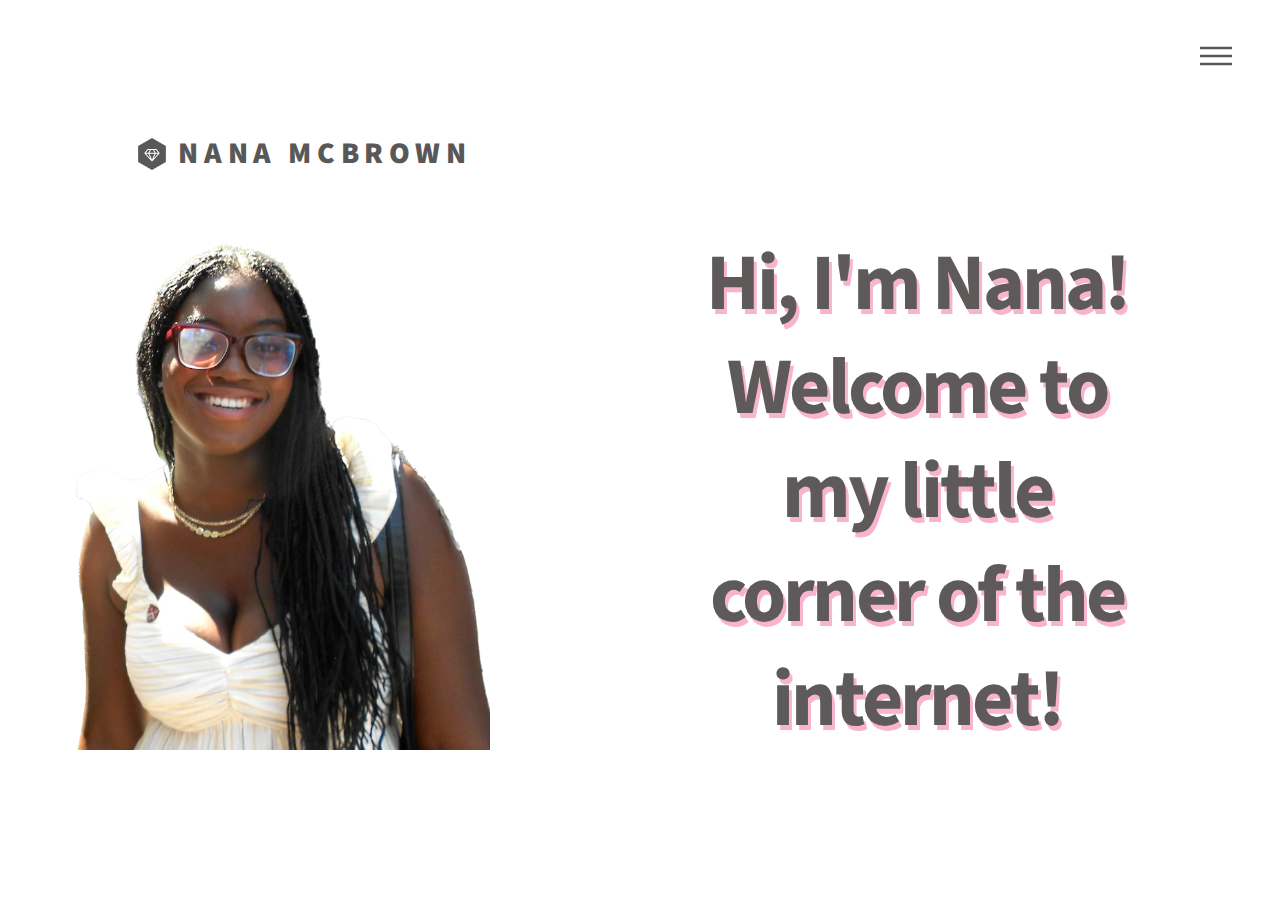
<file: index.html>
<!DOCTYPE HTML>
<!--
	Phantom by HTML5 UP
	html5up.net | @ajlkn
	Free for personal and commercial use under the CCA 3.0 license (html5up.net/license)
-->
<html>
	<head>
		<title>Nana McBrown</title>
		<meta charset="utf-8" />
		<meta name="viewport" content="width=device-width, initial-scale=1, user-scalable=no" />
		<link rel="stylesheet" href="assets/css/main.css" />
		<link rel="stylesheet" href="create/style.css" />
		<noscript><link rel="stylesheet" href="assets/css/noscript.css" /></noscript>
	</head>
	<body class="is-preload">
		<!-- Wrapper -->
			<div id="wrapper">

				<!-- Header -->
					<header id="header">
						<div class="inner">

							<!-- Logo -->
							<div class = "nav-container">
								<a href="index.html" class="logo">
									<span class="symbol"><img src="images/logo.svg" alt="" /></span><span class="title1">Nana McBrown</span>
								</a>
							</div> 

							<!-- Nav -->
								<nav>
									<ul>
										<li><a href="#menu">Menu</a></li>
									</ul>
								</nav>

						</div>
					</header>

				<!-- Menu -->
					<nav id="menu">
						<h2>Menu</h2>
						<ul>
							<li><a href="index.html">Home</a></li>
							<li><a href="resume.html">In-Depth Resume</a></li>
							<li><a href="projects.html">Projects</a></li>
							<li><a href="aboutme2.html">About Me</a></li>
						</ul>
					</nav>

				<!-- Main -->
					<div id="main">
						<div class="inner">
							<header class = "header">
								<h1>Hi, I'm Nana! Welcome to my little corner of the internet!</h1>
							</header>
						</div>
						<div></div>
							<img src = "images//mepic.png"  class = "maincont">
						</div>
					</div>

				

			</div>

		<!-- Scripts -->
			<script src="assets/js/jquery.min.js"></script>
			<script src="assets/js/browser.min.js"></script>
			<script src="assets/js/breakpoints.min.js"></script>
			<script src="assets/js/util.js"></script>
			<script src="assets/js/main.js"></script>

	</body>
</html>
</file>
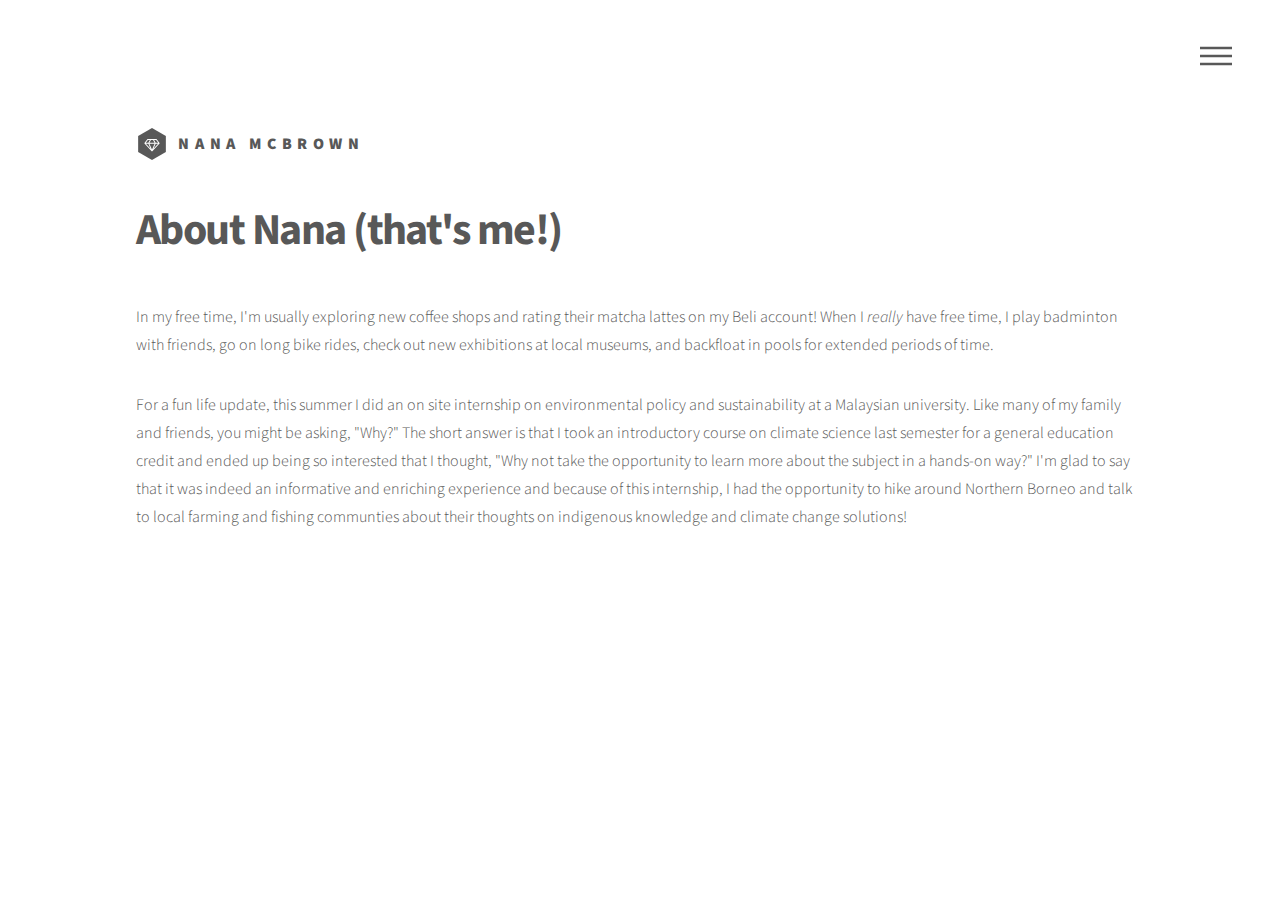
<file: aboutme2.html>
<!DOCTYPE HTML>
<!--
	Phantom by HTML5 UP
	html5up.net | @ajlkn
	Free for personal and commercial use under the CCA 3.0 license (html5up.net/license)
-->
<html>
	<head>
		<title>Nana McBrown</title>
		<meta charset="utf-8" />
		<meta name="viewport" content="width=device-width, initial-scale=1, user-scalable=no" />
		<link rel="stylesheet" href="assets/css/main.css" />
		<noscript><link rel="stylesheet" href="assets/css/noscript.css" /></noscript>
	</head>
	<body class="is-preload">
		<!-- Wrapper -->
			<div id="wrapper">

				<!-- Header -->
                <header id="header">
                    <div class="inner">

                        <!-- Logo -->
                        <div class = "nav-container">
                            <a href="index.html" class="logo">
                                <span class="symbol"><img src="images/logo.svg" alt="" /></span><span class="title1">Nana McBrown</span>
                            </a>
                        </div> 

                        <!-- Nav -->
                            <nav>
                                <ul>
                                    <li><a href="#menu">Menu</a></li>
                                </ul>
                            </nav>

                    </div>
                </header>

				<!-- Menu -->
					<nav id="menu">
						<h2>Menu</h2>
						<ul>
							<li><a href="index.html">Home</a></li>
							<li><a href="resume.html">In-Depth Resume</a></li>
							<li><a href="projects.html">Projects</a></li>
							<li><a href="aboutme2.html">About Me</a></li>
							
						</ul>
					</nav>

				<!-- Main -->
					<div id="main">
						<div class="inner">
							<h1>About Nana (that's me!)</h1>
							<p>In my free time, I'm usually exploring new coffee shops and rating their matcha lattes on my Beli account! When I <em>really</em> have free time, I play badminton with friends, go on long bike rides, check out new exhibitions at local museums, and backfloat in pools for extended periods of time.
							</p>

							<p>For a fun life update, this summer I did an on site internship on environmental policy and sustainability at a Malaysian university. Like many of my family and friends, you might be asking, "Why?" The short answer is that I took an introductory course on climate science last semester for a general education credit and ended up being so interested that I thought, "Why not take the opportunity to learn more about the subject in a hands-on way?" I'm glad to say that it was indeed an informative and enriching experience and because of this internship, I had the opportunity to hike around Northern Borneo and talk to local farming and fishing communties about their thoughts on indigenous knowledge and climate change solutions! </p>
							
							<!-- <div class="container"> -->
								<!-- <div class="big">
									<img src="images/monk.JPG" alt="">
								</div> -->
								<!-- <div class="vertical">
									<img src="images/hike.jpg" alt="">
								</div> -->
								<!-- <div>
									<img src="images/mus1.jpg" alt="">
								</div> -->
								<!-- <div class="horizontal">
									<img src="images/mus2.jpg" alt=""> -->
								<!-- </div>
								<div class="vertical">
									<img src="images/bike.jpg" alt="">
								</div>
								
								<div class="big">
									<img src="images/matcha.JPG" alt="">
								</div>
								<div>
									<img src="images/monk.jpg" alt="">
								</div>
								<div class="vertical">
									<img src="images/mus1.JPG" alt="">
								</div>
								<div>
									<img src="images/mus2.jpg" alt="">
								</div>
								<div>
									<img src="https://images.unsplash.com/photo-1545844895-1bf88a0213a8?ixlib=rb-1.2.1&ixid=eyJhcHBfaWQiOjEyMDd9&auto=format&fit=crop&w=800&q=60" alt="">
								</div> -->
								
							<!-- </div>
						</div>
					</div> -->

					

				

			</div>

		<!-- Scripts -->
			<script src="assets/js/jquery.min.js"></script>
			<script src="assets/js/browser.min.js"></script>
			<script src="assets/js/breakpoints.min.js"></script>
			<script src="assets/js/util.js"></script>
			<script src="assets/js/main.js"></script>

	</body>
</html>
</file>
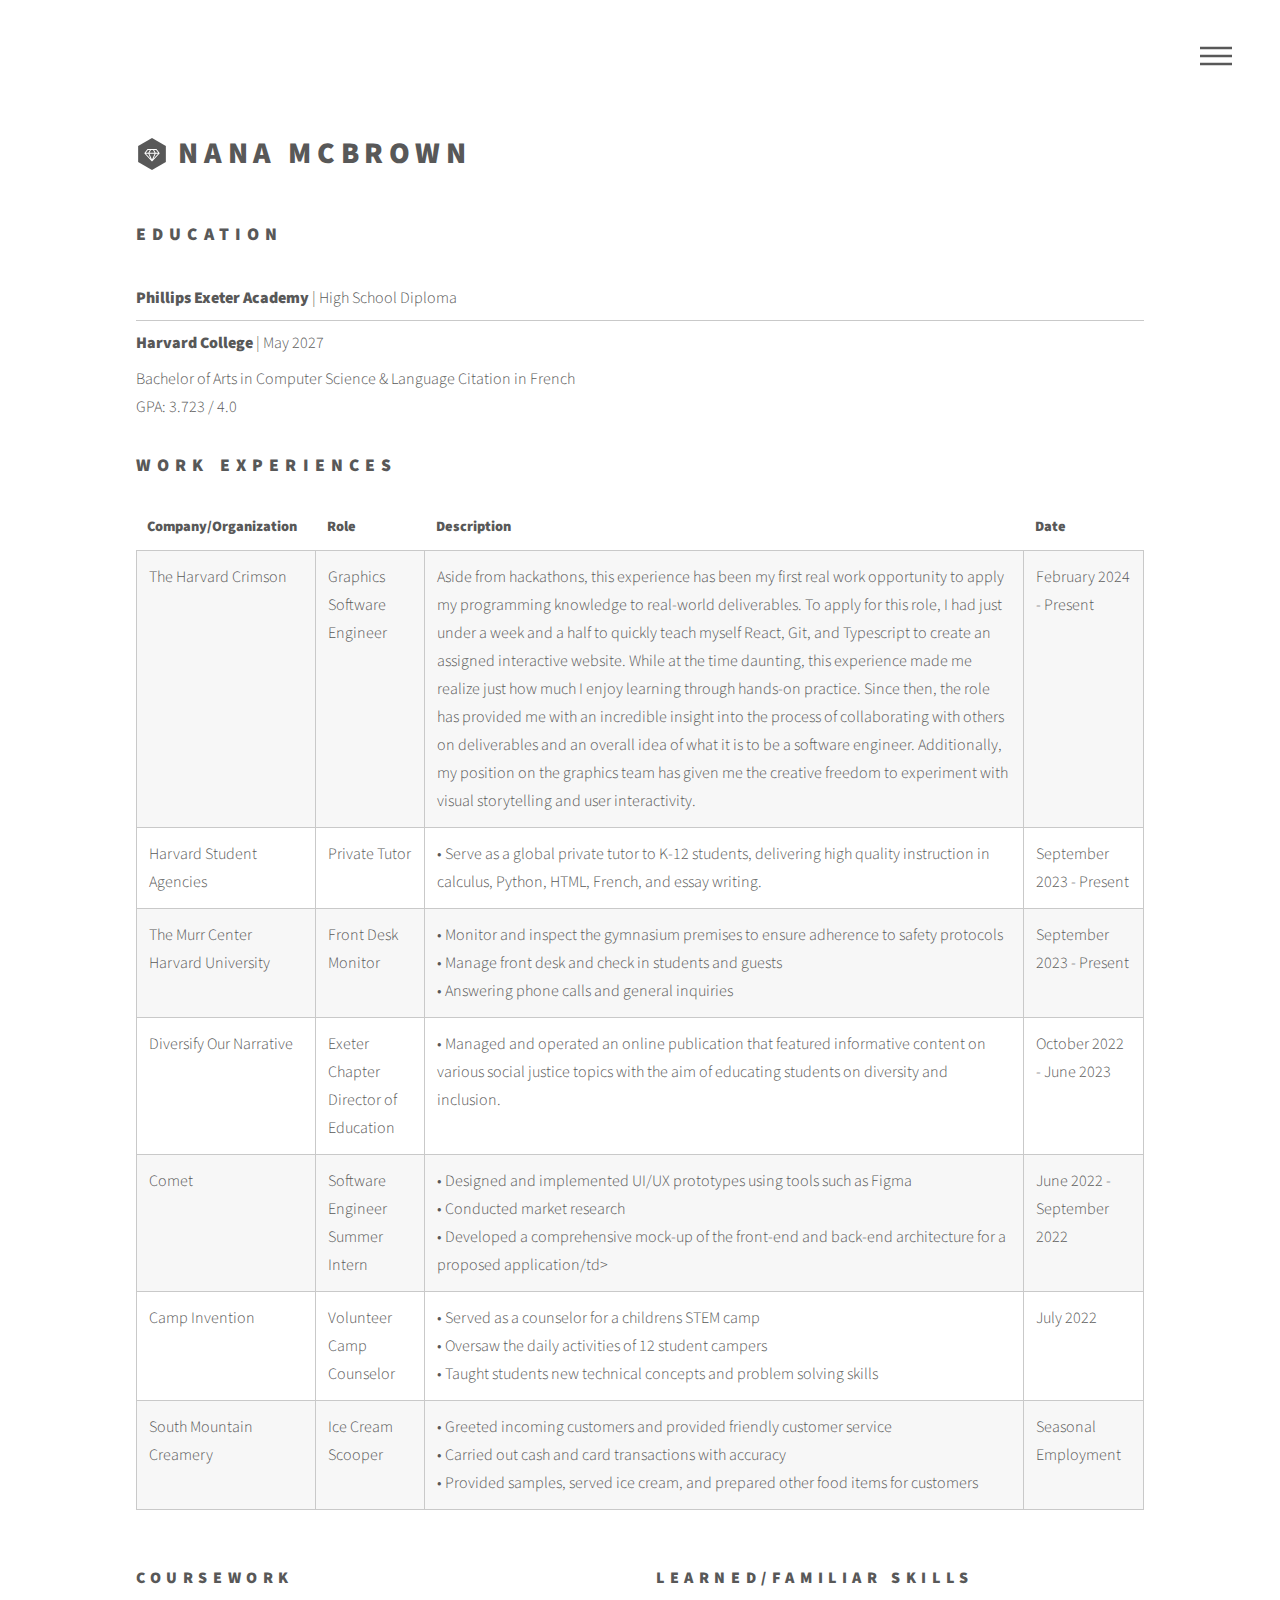
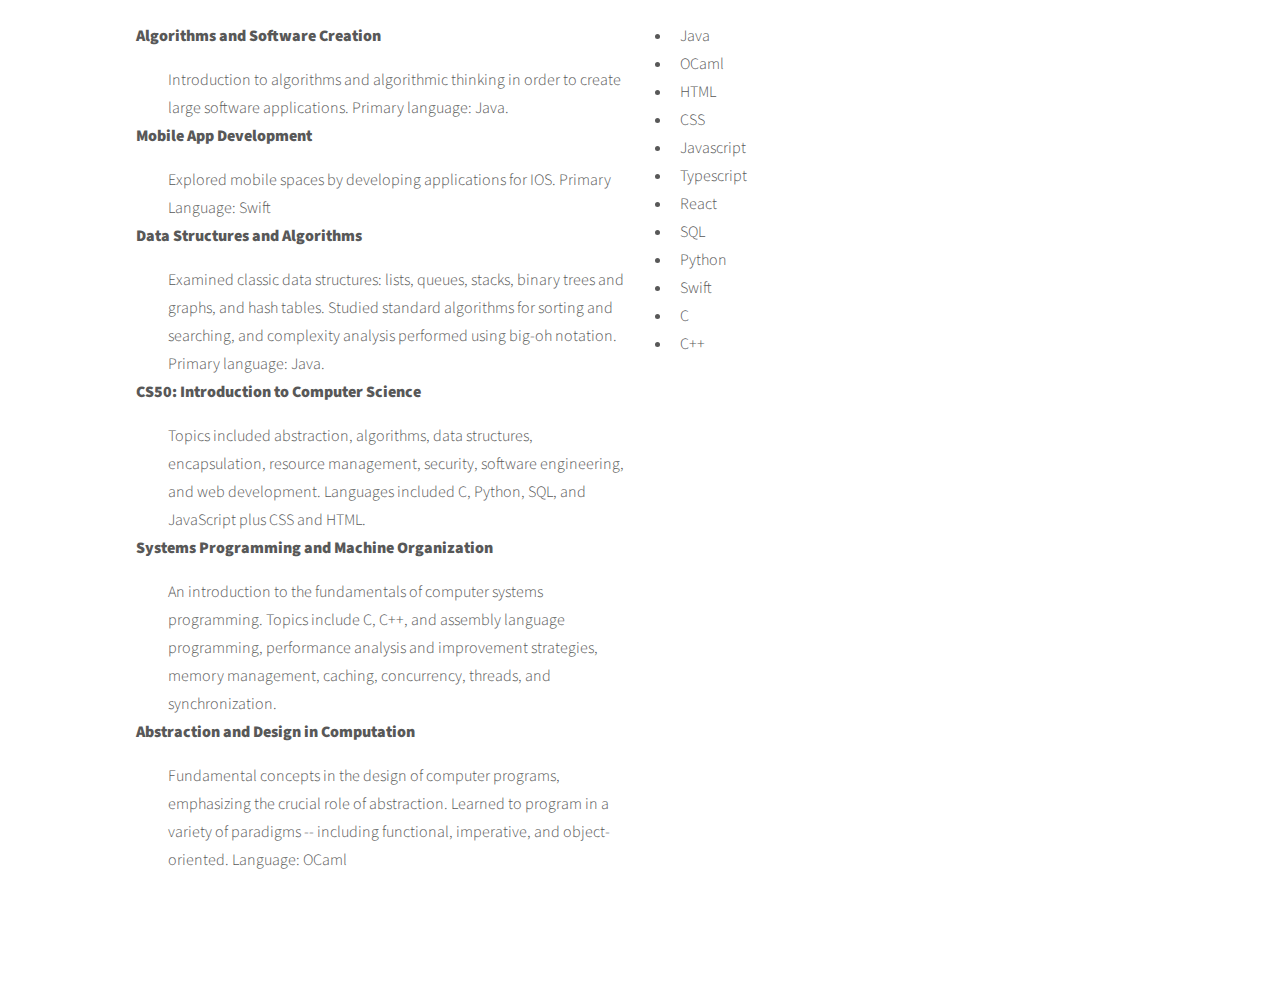
<file: resume.html>
<!DOCTYPE HTML>
<!--
	Phantom by HTML5 UP
	html5up.net | @ajlkn
	Free for personal and commercial use under the CCA 3.0 license (html5up.net/license)
-->
<html>
	<head>
		<title>Nana's Resume</title>
		<meta charset="utf-8" />
		<meta name="viewport" content="width=device-width, initial-scale=1, user-scalable=no" />
		<link rel="stylesheet" href="assets/css/main.css" />
        <link rel="stylesheet" href="create/style.css" />
		<noscript><link rel="stylesheet" href="assets/css/noscript.css" /></noscript>
	</head>
	<body class="is-preload">
		<!-- Wrapper -->
			<div id="wrapper">

				<!-- Header -->
                <header id="header">
                    <div class="inner">

                        <!-- Logo -->
                        <div class = "nav-container">
                            <a href="index.html" class="logo">
                                <span class="symbol"><img src="images/logo.svg" alt="" /></span><span class="title1">Nana McBrown</span>
                            </a>
                        </div> 

                        <!-- Nav -->
                            <nav>
                                <ul>
                                    <li><a href="#menu">Menu</a></li>
                                </ul>
                            </nav>

                    </div>
                </header>

            <!-- Menu -->
                <nav id="menu">
                    <h2>Menu</h2>
                    <ul>
                        <li><a href="index.html">Home</a></li>
                        <li><a href="resume.html">In-Depth Resume</a></li>
                        <li><a href="projects.html">Projects</a></li>
                        <li><a href="aboutme2.html">About Me</a></li>
                    </ul>
                </nav>

				<!-- Main -->
					<div id="main">
						<div class="inner">
							<h2>Education</h2>
							<ul class = "alt">
                                <li><b>Phillips Exeter Academy</b> | High School Diploma</li>
                                <li><b>Harvard College</b> | May 2027</li> Bachelor of Arts in Computer Science & Language Citation in French <br> GPA: 3.723 / 4.0</li>
                            </ul>

                            <h2>Work Experiences</h2>
                            <div class="table-wrapper">
                                <table class="alt">
                                    <thead>
                                        <tr>
                                            <th>Company/Organization</th>
                                            <th>Role</th>
                                            <th>Description</th>
                                            <th>Date</th>
                                        </tr>
                                    </thead>
                                    <tbody>
                                        <tr>
                                            <td>The Harvard Crimson</td>
                                            <td>Graphics Software Engineer</td>
                                            <td> 
                                                Aside from hackathons, this experience has been my first real work opportunity to apply my programming knowledge to real-world deliverables. To apply for this role, I had just under a week and a half to quickly teach myself React, Git, and Typescript to create an assigned interactive website. While at the time daunting, this experience made me realize just how much I enjoy learning through hands-on practice. Since then, the role has provided me with an incredible insight into the process of collaborating with others on deliverables and an overall idea of what it is to be a software engineer. Additionally, my position on the graphics team has given me the creative freedom to experiment with visual storytelling and user interactivity.</td>
                                            <td>February 2024 - Present</td>
                                        </tr>
                                        <tr>
                                            <td>Harvard Student Agencies</td>
                                            <td>Private Tutor</td>
                                            <td>• Serve as a global private tutor to K-12 students, delivering high quality instruction in calculus, Python, HTML, French, and essay writing.</td>
                                            <td>September 2023 - Present</td>
                                        </tr>
                                        <tr>
                                            <td>The Murr Center Harvard University</td>
                                            <td>Front Desk Monitor</td>
                                            <td>• Monitor and inspect the gymnasium premises to ensure adherence to safety protocols
                                                <br>• Manage front desk and check in students and guests
                                                <br>• Answering phone calls and general inquiries
                                                </td>
                                            <td>September 2023 - Present</td>
                                        </tr>
                                        <tr>
                                            <td>Diversify Our Narrative</td>
                                            <td>Exeter Chapter Director of Education</td>
                                            <td>• Managed and operated an online publication that featured informative content on various social justice topics with the aim of educating students on diversity and inclusion.</td>
                                            <td>October 2022 - June 2023</td>
                                        </tr>
                                        <tr>
                                            <td>Comet</td>
                                            <td>Software Engineer Summer Intern</td>
                                            <td>• Designed and implemented UI/UX prototypes using tools such as Figma
                                                <br>• Conducted market research 
                                                <br>• Developed a comprehensive mock-up of the front-end and back-end architecture for a proposed application/td>
                                            <td>June 2022 - September 2022</td>
                                        </tr>
                                        <tr>
                                            <td>Camp Invention</td>
                                            <td>Volunteer Camp Counselor</td>
                                            <td>• Served as a counselor for a childrens STEM camp 
                                                <br>• Oversaw the daily activities of 12 student campers
                                                <br>• Taught students new technical concepts and problem solving skills
                                                </td>
                                            <td>July 2022</td>
                                        </tr>
                                        <tr>
                                            <td>South Mountain Creamery</td>
                                            <td>Ice Cream Scooper</td>
                                            <td>• Greeted incoming customers and provided friendly customer service
                                                <br>• Carried out cash and card transactions with accuracy
                                                <br>• Provided samples, served ice cream, and prepared other food items for customers
                                            </td>
                                            <td>Seasonal Employment</td>
                                    </tbody>
                                    <tfoot>
                                        <tr>
                                            <td colspan="2"></td>
                                            
                                        </tr>
                                    </tfoot>
                                </table>
                            </div>
                        <div class = "row">
                            <div class = "column">
                                <h3>Coursework</h3>
                                <dl>
                                    <dt>Algorithms and Software Creation</li>
                                        <dd> Introduction to algorithms and 
                                            algorithmic thinking in order to create large software applications. Primary language: Java. </dd>
                                    <dt>Mobile App Development</dt>
                                        <dd>Explored mobile spaces by developing applications for IOS. Primary Language: Swift</dd>
                                    <dt>Data Structures and Algorithms</dt>
                                        <dd>Examined classic data structures: lists, queues, stacks, binary trees and graphs, and hash tables. 
                                            Studied standard algorithms for sorting and searching, and complexity analysis performed using big-oh notation. Primary language: Java.</dd>
                                    <dt>CS50: Introduction to Computer Science</dt>
                                        <dd>Topics included abstraction, algorithms, data structures, encapsulation, resource management, security, software engineering, and web development. 
                                            Languages included C, Python, SQL, and JavaScript plus CSS and HTML.</dd>
                                    <dt>Systems Programming and Machine Organization</dt>
                                        <dd>An introduction to the fundamentals of computer systems programming. Topics include C, C++, and assembly language programming, performance analysis and improvement strategies, memory management, caching, concurrency, threads, and synchronization.</dd>
                                    <dt>Abstraction and Design in Computation</dt>
                                        <dd>Fundamental concepts in the design of computer programs, 
                                            emphasizing the crucial role of abstraction. Learned to program in a variety of paradigms
                                             -- including functional, imperative, and object-oriented. Language: OCaml</dd>
                                </dl>
                            </div>

                            <div class = "column">
                                <h3>Learned/Familiar Skills</h3>
                                <ul>
                                    <li>Java</li>
                                    <li>OCaml</li>
                                    <li>HTML</li>
                                    <li>CSS</li>
                                    <li>Javascript</li>
                                    <li>Typescript</li>
                                    <li>React</li>
                                    <li>SQL</li>
                                    <li>Python</li>
                                    <li>Swift</li>
                                    <li>C</li>
                                    <li>C++</li>
                                </ul>
                            </div>
						</div>
					</div>

				

			</div>

		<!-- Scripts -->
			<script src="assets/js/jquery.min.js"></script>
			<script src="assets/js/browser.min.js"></script>
			<script src="assets/js/breakpoints.min.js"></script>
			<script src="assets/js/util.js"></script>
			<script src="assets/js/main.js"></script>

	</body>
</html>
</file>
<file: create/style.css>
.maincont {
    float: left;
    width: 40%;
    border: 2px;
    border-style: solid;
    border-color: white;
    padding: 20px;
    margin-top: -160px;
    
}

.header {
    float: right;
    width: 45%;
    border: 3px; 
    padding: 10px;
    text-align: center;
    height: 400px;
}

h1 {
    font-size: 80px;
    text-shadow: 3px 5px rgba(239, 85, 147, 0.443); 
    color: #5E5A5A;
}

.title1 {
    text-align: l2eft;
    font-size: 30px;
}

ul.langs {

    list-style-type: square;
      
      
}

.column {
    float: left;
    width: 50%;
    }

    .row:after {
    content: "";
    display: table;
    clear: both;
    }
</file>
<file: assets/css/noscript.css>
/*
	Phantom by HTML5 UP
	html5up.net | @ajlkn
	Free for personal and commercial use under the CCA 3.0 license (html5up.net/license)
*/

/* Tiles */

	body.is-preload .tiles article {
		-moz-transform: none;
		-webkit-transform: none;
		-ms-transform: none;
		transform: none;
		opacity: 1;
	}
</file>
<file: assets/css/main.css>
@import url(fontawesome-all.min.css);
@import url("https://fonts.googleapis.com/css?family=Source+Sans+Pro:300,700,900");

/*
	Phantom by HTML5 UP
	html5up.net | @ajlkn
	Free for personal and commercial use under the CCA 3.0 license (html5up.net/license)
*/

html, body, div, span, applet, object,
iframe, h1, h2, h3, h4, h5, h6, p, blockquote,
pre, a, abbr, acronym, address, big, cite,
code, del, dfn, em, img, ins, kbd, q, s, samp,
small, strike, strong, sub, sup, tt, var, b,
u, i, center, dl, dt, dd, ol, ul, li, fieldset,
form, label, legend, table, caption, tbody,
tfoot, thead, tr, th, td, article, aside,
canvas, details, embed, figure, figcaption,
footer, header, hgroup, menu, nav, output, ruby,
section, summary, time, mark, audio, video {
	margin: 0;
	padding: 0;
	border: 0;
	font-size: 100%;
	font: inherit;
	vertical-align: baseline;}

article, aside, details, figcaption, figure,
footer, header, hgroup, menu, nav, section {
	display: block;}

body {
	line-height: 1;
}

ol, ul {
	list-style: none;
}

blockquote, q {
	quotes: none;
}

	blockquote:before, blockquote:after, q:before, q:after {
		content: '';
		content: none;
	}

table {
	border-collapse: collapse;
	border-spacing: 0;
}

body {
	-webkit-text-size-adjust: none;
}

mark {
	background-color: transparent;
	color: inherit;
}

input::-moz-focus-inner {
	border: 0;
	padding: 0;
}

input, select, textarea {
	-moz-appearance: none;
	-webkit-appearance: none;
	-ms-appearance: none;
	appearance: none;
}

/* Basic */

	@-ms-viewport {
		width: device-width;
	}

	body {
		-ms-overflow-style: scrollbar;
	}

	@media screen and (max-width: 480px) {

		html, body {
			min-width: 320px;
		}

	}

	html {
		box-sizing: border-box;
	}

	*, *:before, *:after {
		box-sizing: inherit;
	}

	body {
		background: #ffffff;
	}

		body.is-preload *, body.is-preload *:before, body.is-preload *:after {
			-moz-animation: none !important;
			-webkit-animation: none !important;
			-ms-animation: none !important;
			animation: none !important;
			-moz-transition: none !important;
			-webkit-transition: none !important;
			-ms-transition: none !important;
			transition: none !important;
		}

/* Type */

	body, input, select, textarea {
		color: #585858;
		font-family: "Source Sans Pro", Helvetica, sans-serif;
		font-size: 16pt;
		font-weight: 300;
		line-height: 1.75;
	}

		@media screen and (max-width: 1680px) {

			body, input, select, textarea {
				font-size: 14pt;
			}

		}

		@media screen and (max-width: 1280px) {

			body, input, select, textarea {
				font-size: 12pt;
			}

		}

	a {
		-moz-transition: border-bottom-color 0.2s ease, color 0.2s ease;
		-webkit-transition: border-bottom-color 0.2s ease, color 0.2s ease;
		-ms-transition: border-bottom-color 0.2s ease, color 0.2s ease;
		transition: border-bottom-color 0.2s ease, color 0.2s ease;
		text-decoration: none;
		color: #585858;
		border-bottom: dotted 1px rgba(88, 88, 88, 0.5);
	}

		a:hover {
			border-bottom-color: transparent;
			color: #f2849e !important;
		}

	strong, b {
		font-weight: 900;
	}

	em, i {
		font-style: italic;
	}

	p {
		margin: 0 0 2em 0;
	}

	h1 {
		font-size: 2.75em;
		font-weight: 700;
		line-height: 1.3;
		margin: 0 0 1em 0;
		letter-spacing: -0.035em;
	}

		h1 a {
			color: inherit;
		}

		@media screen and (max-width: 736px) {

			h1 {
				font-size: 2em;
				margin: 0 0 1em 0;
			}

		}

		@media screen and (max-width: 360px) {

			h1 {
				font-size: 1.75em;
			}

		}

	h2, h3, h4, h5, h6 {
		font-weight: 900;
		line-height: 1.5;
		margin: 0 0 2em 0;
		text-transform: uppercase;
		letter-spacing: 0.35em;
	}

		h2 a, h3 a, h4 a, h5 a, h6 a {
			color: inherit;
		}

	h2 {
		font-size: 1.1em;
	}

	h3 {
		font-size: 1em;
	}

	h4 {
		font-size: 0.8em;
	}

	h5 {
		font-size: 0.8em;
	}

	h6 {
		font-size: 0.8em;
	}

	@media screen and (max-width: 980px) {

		h1 br, h2 br, h3 br, h4 br, h5 br, h6 br {
			display: none;
		}

	}

	@media screen and (max-width: 736px) {

		h2 {
			font-size: 1em;
		}

		h3 {
			font-size: 0.8em;
		}

	}

	sub {
		font-size: 0.8em;
		position: relative;
		top: 0.5em;
	}

	sup {
		font-size: 0.8em;
		position: relative;
		top: -0.5em;
	}

	blockquote {
		border-left: solid 4px #c9c9c9;
		font-style: italic;
		margin: 0 0 2em 0;
		padding: 0.5em 0 0.5em 2em;
	}

	code {
		background: rgba(144, 144, 144, 0.075);
		border-radius: 4px;
		border: solid 1px #c9c9c9;
		font-family: "Courier New", monospace;
		font-size: 0.9em;
		margin: 0 0.25em;
		padding: 0.25em 0.65em;
	}

	pre {
		-webkit-overflow-scrolling: touch;
		font-family: "Courier New", monospace;
		font-size: 0.9em;
		margin: 0 0 2em 0;
	}

		pre code {
			display: block;
			line-height: 1.75;
			padding: 1em 1.5em;
			overflow-x: auto;
		}

	hr {
		border: 0;
		border-bottom: solid 1px #c9c9c9;
		margin: 2em 0;
	}

		hr.major {
			margin: 3em 0;
		}

	.align-left {
		text-align: left;
	}

	.align-center {
		text-align: center;
	}

	.align-right {
		text-align: right;
	}

/* Row */

	.row {
		display: flex;
		flex-wrap: wrap;
		box-sizing: border-box;
		align-items: stretch;
	}

		.row > * {
			box-sizing: border-box;
		}

		.row.gtr-uniform > * > :last-child {
			margin-bottom: 0;
		}

		.row.aln-left {
			justify-content: flex-start;
		}

		.row.aln-center {
			justify-content: center;
		}

		.row.aln-right {
			justify-content: flex-end;
		}

		.row.aln-top {
			align-items: flex-start;
		}

		.row.aln-middle {
			align-items: center;
		}

		.row.aln-bottom {
			align-items: flex-end;
		}

		.row > .imp {
			order: -1;
		}

		.row > .col-1 {
			width: 8.33333%;
		}

		.row > .off-1 {
			margin-left: 8.33333%;
		}

		.row > .col-2 {
			width: 16.66667%;
		}

		.row > .off-2 {
			margin-left: 16.66667%;
		}

		.row > .col-3 {
			width: 25%;
		}

		.row > .off-3 {
			margin-left: 25%;
		}

		.row > .col-4 {
			width: 33.33333%;
		}

		.row > .off-4 {
			margin-left: 33.33333%;
		}

		.row > .col-5 {
			width: 41.66667%;
		}

		.row > .off-5 {
			margin-left: 41.66667%;
		}

		.row > .col-6 {
			width: 50%;
		}

		.row > .off-6 {
			margin-left: 50%;
		}

		.row > .col-7 {
			width: 58.33333%;
		}

		.row > .off-7 {
			margin-left: 58.33333%;
		}

		.row > .col-8 {
			width: 66.66667%;
		}

		.row > .off-8 {
			margin-left: 66.66667%;
		}

		.row > .col-9 {
			width: 75%;
		}

		.row > .off-9 {
			margin-left: 75%;
		}

		.row > .col-10 {
			width: 83.33333%;
		}

		.row > .off-10 {
			margin-left: 83.33333%;
		}

		.row > .col-11 {
			width: 91.66667%;
		}

		.row > .off-11 {
			margin-left: 91.66667%;
		}

		.row > .col-12 {
			width: 100%;
		}

		.row > .off-12 {
			margin-left: 100%;
		}

		.row.gtr-0 {
			margin-top: 0;
			margin-left: 0em;
		}

			.row.gtr-0 > * {
				padding: 0 0 0 0em;
			}

			.row.gtr-0.gtr-uniform {
				margin-top: 0em;
			}

				.row.gtr-0.gtr-uniform > * {
					padding-top: 0em;
				}

		.row.gtr-25 {
			margin-top: 0;
			margin-left: -0.5em;
		}

			.row.gtr-25 > * {
				padding: 0 0 0 0.5em;
			}

			.row.gtr-25.gtr-uniform {
				margin-top: -0.5em;
			}

				.row.gtr-25.gtr-uniform > * {
					padding-top: 0.5em;
				}

		.row.gtr-50 {
			margin-top: 0;
			margin-left: -1em;
		}

			.row.gtr-50 > * {
				padding: 0 0 0 1em;
			}

			.row.gtr-50.gtr-uniform {
				margin-top: -1em;
			}

				.row.gtr-50.gtr-uniform > * {
					padding-top: 1em;
				}

		.row {
			margin-top: 0;
			margin-left: -2em;
		}

			.row > * {
				padding: 0 0 0 2em;
			}

			.row.gtr-uniform {
				margin-top: -2em;
			}

				.row.gtr-uniform > * {
					padding-top: 2em;
				}

		.row.gtr-150 {
			margin-top: 0;
			margin-left: -3em;
		}

			.row.gtr-150 > * {
				padding: 0 0 0 3em;
			}

			.row.gtr-150.gtr-uniform {
				margin-top: -3em;
			}

				.row.gtr-150.gtr-uniform > * {
					padding-top: 3em;
				}

		.row.gtr-200 {
			margin-top: 0;
			margin-left: -4em;
		}

			.row.gtr-200 > * {
				padding: 0 0 0 4em;
			}

			.row.gtr-200.gtr-uniform {
				margin-top: -4em;
			}

				.row.gtr-200.gtr-uniform > * {
					padding-top: 4em;
				}

		@media screen and (max-width: 1680px) {

			.row {
				display: flex;
				flex-wrap: wrap;
				box-sizing: border-box;
				align-items: stretch;
			}

				.row > * {
					box-sizing: border-box;
				}

				.row.gtr-uniform > * > :last-child {
					margin-bottom: 0;
				}

				.row.aln-left {
					justify-content: flex-start;
				}

				.row.aln-center {
					justify-content: center;
				}

				.row.aln-right {
					justify-content: flex-end;
				}

				.row.aln-top {
					align-items: flex-start;
				}

				.row.aln-middle {
					align-items: center;
				}

				.row.aln-bottom {
					align-items: flex-end;
				}

				.row > .imp-xlarge {
					order: -1;
				}

				.row > .col-1-xlarge {
					width: 8.33333%;
				}

				.row > .off-1-xlarge {
					margin-left: 8.33333%;
				}

				.row > .col-2-xlarge {
					width: 16.66667%;
				}

				.row > .off-2-xlarge {
					margin-left: 16.66667%;
				}

				.row > .col-3-xlarge {
					width: 25%;
				}

				.row > .off-3-xlarge {
					margin-left: 25%;
				}

				.row > .col-4-xlarge {
					width: 33.33333%;
				}

				.row > .off-4-xlarge {
					margin-left: 33.33333%;
				}

				.row > .col-5-xlarge {
					width: 41.66667%;
				}

				.row > .off-5-xlarge {
					margin-left: 41.66667%;
				}

				.row > .col-6-xlarge {
					width: 50%;
				}

				.row > .off-6-xlarge {
					margin-left: 50%;
				}

				.row > .col-7-xlarge {
					width: 58.33333%;
				}

				.row > .off-7-xlarge {
					margin-left: 58.33333%;
				}

				.row > .col-8-xlarge {
					width: 66.66667%;
				}

				.row > .off-8-xlarge {
					margin-left: 66.66667%;
				}

				.row > .col-9-xlarge {
					width: 75%;
				}

				.row > .off-9-xlarge {
					margin-left: 75%;
				}

				.row > .col-10-xlarge {
					width: 83.33333%;
				}

				.row > .off-10-xlarge {
					margin-left: 83.33333%;
				}

				.row > .col-11-xlarge {
					width: 91.66667%;
				}

				.row > .off-11-xlarge {
					margin-left: 91.66667%;
				}

				.row > .col-12-xlarge {
					width: 100%;
				}

				.row > .off-12-xlarge {
					margin-left: 100%;
				}

				.row.gtr-0 {
					margin-top: 0;
					margin-left: 0em;
				}

					.row.gtr-0 > * {
						padding: 0 0 0 0em;
					}

					.row.gtr-0.gtr-uniform {
						margin-top: 0em;
					}

						.row.gtr-0.gtr-uniform > * {
							padding-top: 0em;
						}

				.row.gtr-25 {
					margin-top: 0;
					margin-left: -0.5em;
				}

					.row.gtr-25 > * {
						padding: 0 0 0 0.5em;
					}

					.row.gtr-25.gtr-uniform {
						margin-top: -0.5em;
					}

						.row.gtr-25.gtr-uniform > * {
							padding-top: 0.5em;
						}

				.row.gtr-50 {
					margin-top: 0;
					margin-left: -1em;
				}

					.row.gtr-50 > * {
						padding: 0 0 0 1em;
					}

					.row.gtr-50.gtr-uniform {
						margin-top: -1em;
					}

						.row.gtr-50.gtr-uniform > * {
							padding-top: 1em;
						}

				.row {
					margin-top: 0;
					margin-left: -2em;
				}

					.row > * {
						padding: 0 0 0 2em;
					}

					.row.gtr-uniform {
						margin-top: -2em;
					}

						.row.gtr-uniform > * {
							padding-top: 2em;
						}

				.row.gtr-150 {
					margin-top: 0;
					margin-left: -3em;
				}

					.row.gtr-150 > * {
						padding: 0 0 0 3em;
					}

					.row.gtr-150.gtr-uniform {
						margin-top: -3em;
					}

						.row.gtr-150.gtr-uniform > * {
							padding-top: 3em;
						}

				.row.gtr-200 {
					margin-top: 0;
					margin-left: -4em;
				}

					.row.gtr-200 > * {
						padding: 0 0 0 4em;
					}

					.row.gtr-200.gtr-uniform {
						margin-top: -4em;
					}

						.row.gtr-200.gtr-uniform > * {
							padding-top: 4em;
						}

		}

		@media screen and (max-width: 1280px) {

			.row {
				display: flex;
				flex-wrap: wrap;
				box-sizing: border-box;
				align-items: stretch;
			}

				.row > * {
					box-sizing: border-box;
				}

				.row.gtr-uniform > * > :last-child {
					margin-bottom: 0;
				}

				.row.aln-left {
					justify-content: flex-start;
				}

				.row.aln-center {
					justify-content: center;
				}

				.row.aln-right {
					justify-content: flex-end;
				}

				.row.aln-top {
					align-items: flex-start;
				}

				.row.aln-middle {
					align-items: center;
				}

				.row.aln-bottom {
					align-items: flex-end;
				}

				.row > .imp-large {
					order: -1;
				}

				.row > .col-1-large {
					width: 8.33333%;
				}

				.row > .off-1-large {
					margin-left: 8.33333%;
				}

				.row > .col-2-large {
					width: 16.66667%;
				}

				.row > .off-2-large {
					margin-left: 16.66667%;
				}

				.row > .col-3-large {
					width: 25%;
				}

				.row > .off-3-large {
					margin-left: 25%;
				}

				.row > .col-4-large {
					width: 33.33333%;
				}

				.row > .off-4-large {
					margin-left: 33.33333%;
				}

				.row > .col-5-large {
					width: 41.66667%;
				}

				.row > .off-5-large {
					margin-left: 41.66667%;
				}

				.row > .col-6-large {
					width: 50%;
				}

				.row > .off-6-large {
					margin-left: 50%;
				}

				.row > .col-7-large {
					width: 58.33333%;
				}

				.row > .off-7-large {
					margin-left: 58.33333%;
				}

				.row > .col-8-large {
					width: 66.66667%;
				}

				.row > .off-8-large {
					margin-left: 66.66667%;
				}

				.row > .col-9-large {
					width: 75%;
				}

				.row > .off-9-large {
					margin-left: 75%;
				}

				.row > .col-10-large {
					width: 83.33333%;
				}

				.row > .off-10-large {
					margin-left: 83.33333%;
				}

				.row > .col-11-large {
					width: 91.66667%;
				}

				.row > .off-11-large {
					margin-left: 91.66667%;
				}

				.row > .col-12-large {
					width: 100%;
				}

				.row > .off-12-large {
					margin-left: 100%;
				}

				.row.gtr-0 {
					margin-top: 0;
					margin-left: 0em;
				}

					.row.gtr-0 > * {
						padding: 0 0 0 0em;
					}

					.row.gtr-0.gtr-uniform {
						margin-top: 0em;
					}

						.row.gtr-0.gtr-uniform > * {
							padding-top: 0em;
						}

				.row.gtr-25 {
					margin-top: 0;
					margin-left: -0.5em;
				}

					.row.gtr-25 > * {
						padding: 0 0 0 0.5em;
					}

					.row.gtr-25.gtr-uniform {
						margin-top: -0.5em;
					}

						.row.gtr-25.gtr-uniform > * {
							padding-top: 0.5em;
						}

				.row.gtr-50 {
					margin-top: 0;
					margin-left: -1em;
				}

					.row.gtr-50 > * {
						padding: 0 0 0 1em;
					}

					.row.gtr-50.gtr-uniform {
						margin-top: -1em;
					}

						.row.gtr-50.gtr-uniform > * {
							padding-top: 1em;
						}

				.row {
					margin-top: 0;
					margin-left: -2em;
				}

					.row > * {
						padding: 0 0 0 2em;
					}

					.row.gtr-uniform {
						margin-top: -2em;
					}

						.row.gtr-uniform > * {
							padding-top: 2em;
						}

				.row.gtr-150 {
					margin-top: 0;
					margin-left: -3em;
				}

					.row.gtr-150 > * {
						padding: 0 0 0 3em;
					}

					.row.gtr-150.gtr-uniform {
						margin-top: -3em;
					}

						.row.gtr-150.gtr-uniform > * {
							padding-top: 3em;
						}

				.row.gtr-200 {
					margin-top: 0;
					margin-left: -4em;
				}

					.row.gtr-200 > * {
						padding: 0 0 0 4em;
					}

					.row.gtr-200.gtr-uniform {
						margin-top: -4em;
					}

						.row.gtr-200.gtr-uniform > * {
							padding-top: 4em;
						}

		}

		@media screen and (max-width: 980px) {

			.row {
				display: flex;
				flex-wrap: wrap;
				box-sizing: border-box;
				align-items: stretch;
			}

				.row > * {
					box-sizing: border-box;
				}

				.row.gtr-uniform > * > :last-child {
					margin-bottom: 0;
				}

				.row.aln-left {
					justify-content: flex-start;
				}

				.row.aln-center {
					justify-content: center;
				}

				.row.aln-right {
					justify-content: flex-end;
				}

				.row.aln-top {
					align-items: flex-start;
				}

				.row.aln-middle {
					align-items: center;
				}

				.row.aln-bottom {
					align-items: flex-end;
				}

				.row > .imp-medium {
					order: -1;
				}

				.row > .col-1-medium {
					width: 8.33333%;
				}

				.row > .off-1-medium {
					margin-left: 8.33333%;
				}

				.row > .col-2-medium {
					width: 16.66667%;
				}

				.row > .off-2-medium {
					margin-left: 16.66667%;
				}

				.row > .col-3-medium {
					width: 25%;
				}

				.row > .off-3-medium {
					margin-left: 25%;
				}

				.row > .col-4-medium {
					width: 33.33333%;
				}

				.row > .off-4-medium {
					margin-left: 33.33333%;
				}

				.row > .col-5-medium {
					width: 41.66667%;
				}

				.row > .off-5-medium {
					margin-left: 41.66667%;
				}

				.row > .col-6-medium {
					width: 50%;
				}

				.row > .off-6-medium {
					margin-left: 50%;
				}

				.row > .col-7-medium {
					width: 58.33333%;
				}

				.row > .off-7-medium {
					margin-left: 58.33333%;
				}

				.row > .col-8-medium {
					width: 66.66667%;
				}

				.row > .off-8-medium {
					margin-left: 66.66667%;
				}

				.row > .col-9-medium {
					width: 75%;
				}

				.row > .off-9-medium {
					margin-left: 75%;
				}

				.row > .col-10-medium {
					width: 83.33333%;
				}

				.row > .off-10-medium {
					margin-left: 83.33333%;
				}

				.row > .col-11-medium {
					width: 91.66667%;
				}

				.row > .off-11-medium {
					margin-left: 91.66667%;
				}

				.row > .col-12-medium {
					width: 100%;
				}

				.row > .off-12-medium {
					margin-left: 100%;
				}

				.row.gtr-0 {
					margin-top: 0;
					margin-left: 0em;
				}

					.row.gtr-0 > * {
						padding: 0 0 0 0em;
					}

					.row.gtr-0.gtr-uniform {
						margin-top: 0em;
					}

						.row.gtr-0.gtr-uniform > * {
							padding-top: 0em;
						}

				.row.gtr-25 {
					margin-top: 0;
					margin-left: -0.375em;
				}

					.row.gtr-25 > * {
						padding: 0 0 0 0.375em;
					}

					.row.gtr-25.gtr-uniform {
						margin-top: -0.375em;
					}

						.row.gtr-25.gtr-uniform > * {
							padding-top: 0.375em;
						}

				.row.gtr-50 {
					margin-top: 0;
					margin-left: -0.75em;
				}

					.row.gtr-50 > * {
						padding: 0 0 0 0.75em;
					}

					.row.gtr-50.gtr-uniform {
						margin-top: -0.75em;
					}

						.row.gtr-50.gtr-uniform > * {
							padding-top: 0.75em;
						}

				.row {
					margin-top: 0;
					margin-left: -1.5em;
				}

					.row > * {
						padding: 0 0 0 1.5em;
					}

					.row.gtr-uniform {
						margin-top: -1.5em;
					}

						.row.gtr-uniform > * {
							padding-top: 1.5em;
						}

				.row.gtr-150 {
					margin-top: 0;
					margin-left: -2.25em;
				}

					.row.gtr-150 > * {
						padding: 0 0 0 2.25em;
					}

					.row.gtr-150.gtr-uniform {
						margin-top: -2.25em;
					}

						.row.gtr-150.gtr-uniform > * {
							padding-top: 2.25em;
						}

				.row.gtr-200 {
					margin-top: 0;
					margin-left: -3em;
				}

					.row.gtr-200 > * {
						padding: 0 0 0 3em;
					}

					.row.gtr-200.gtr-uniform {
						margin-top: -3em;
					}

						.row.gtr-200.gtr-uniform > * {
							padding-top: 3em;
						}

		}

		@media screen and (max-width: 736px) {

			.row {
				display: flex;
				flex-wrap: wrap;
				box-sizing: border-box;
				align-items: stretch;
			}

				.row > * {
					box-sizing: border-box;
				}

				.row.gtr-uniform > * > :last-child {
					margin-bottom: 0;
				}

				.row.aln-left {
					justify-content: flex-start;
				}

				.row.aln-center {
					justify-content: center;
				}

				.row.aln-right {
					justify-content: flex-end;
				}

				.row.aln-top {
					align-items: flex-start;
				}

				.row.aln-middle {
					align-items: center;
				}

				.row.aln-bottom {
					align-items: flex-end;
				}

				.row > .imp-small {
					order: -1;
				}

				.row > .col-1-small {
					width: 8.33333%;
				}

				.row > .off-1-small {
					margin-left: 8.33333%;
				}

				.row > .col-2-small {
					width: 16.66667%;
				}

				.row > .off-2-small {
					margin-left: 16.66667%;
				}

				.row > .col-3-small {
					width: 25%;
				}

				.row > .off-3-small {
					margin-left: 25%;
				}

				.row > .col-4-small {
					width: 33.33333%;
				}

				.row > .off-4-small {
					margin-left: 33.33333%;
				}

				.row > .col-5-small {
					width: 41.66667%;
				}

				.row > .off-5-small {
					margin-left: 41.66667%;
				}

				.row > .col-6-small {
					width: 50%;
				}

				.row > .off-6-small {
					margin-left: 50%;
				}

				.row > .col-7-small {
					width: 58.33333%;
				}

				.row > .off-7-small {
					margin-left: 58.33333%;
				}

				.row > .col-8-small {
					width: 66.66667%;
				}

				.row > .off-8-small {
					margin-left: 66.66667%;
				}

				.row > .col-9-small {
					width: 75%;
				}

				.row > .off-9-small {
					margin-left: 75%;
				}

				.row > .col-10-small {
					width: 83.33333%;
				}

				.row > .off-10-small {
					margin-left: 83.33333%;
				}

				.row > .col-11-small {
					width: 91.66667%;
				}

				.row > .off-11-small {
					margin-left: 91.66667%;
				}

				.row > .col-12-small {
					width: 100%;
				}

				.row > .off-12-small {
					margin-left: 100%;
				}

				.row.gtr-0 {
					margin-top: 0;
					margin-left: 0em;
				}

					.row.gtr-0 > * {
						padding: 0 0 0 0em;
					}

					.row.gtr-0.gtr-uniform {
						margin-top: 0em;
					}

						.row.gtr-0.gtr-uniform > * {
							padding-top: 0em;
						}

				.row.gtr-25 {
					margin-top: 0;
					margin-left: -0.25em;
				}

					.row.gtr-25 > * {
						padding: 0 0 0 0.25em;
					}

					.row.gtr-25.gtr-uniform {
						margin-top: -0.25em;
					}

						.row.gtr-25.gtr-uniform > * {
							padding-top: 0.25em;
						}

				.row.gtr-50 {
					margin-top: 0;
					margin-left: -0.5em;
				}

					.row.gtr-50 > * {
						padding: 0 0 0 0.5em;
					}

					.row.gtr-50.gtr-uniform {
						margin-top: -0.5em;
					}

						.row.gtr-50.gtr-uniform > * {
							padding-top: 0.5em;
						}

				.row {
					margin-top: 0;
					margin-left: -1em;
				}

					.row > * {
						padding: 0 0 0 1em;
					}

					.row.gtr-uniform {
						margin-top: -1em;
					}

						.row.gtr-uniform > * {
							padding-top: 1em;
						}

				.row.gtr-150 {
					margin-top: 0;
					margin-left: -1.5em;
				}

					.row.gtr-150 > * {
						padding: 0 0 0 1.5em;
					}

					.row.gtr-150.gtr-uniform {
						margin-top: -1.5em;
					}

						.row.gtr-150.gtr-uniform > * {
							padding-top: 1.5em;
						}

				.row.gtr-200 {
					margin-top: 0;
					margin-left: -2em;
				}

					.row.gtr-200 > * {
						padding: 0 0 0 2em;
					}

					.row.gtr-200.gtr-uniform {
						margin-top: -2em;
					}

						.row.gtr-200.gtr-uniform > * {
							padding-top: 2em;
						}

		}

		@media screen and (max-width: 480px) {

			.row {
				display: flex;
				flex-wrap: wrap;
				box-sizing: border-box;
				align-items: stretch;
			}

				.row > * {
					box-sizing: border-box;
				}

				.row.gtr-uniform > * > :last-child {
					margin-bottom: 0;
				}

				.row.aln-left {
					justify-content: flex-start;
				}

				.row.aln-center {
					justify-content: center;
				}

				.row.aln-right {
					justify-content: flex-end;
				}

				.row.aln-top {
					align-items: flex-start;
				}

				.row.aln-middle {
					align-items: center;
				}

				.row.aln-bottom {
					align-items: flex-end;
				}

				.row > .imp-xsmall {
					order: -1;
				}

				.row > .col-1-xsmall {
					width: 8.33333%;
				}

				.row > .off-1-xsmall {
					margin-left: 8.33333%;
				}

				.row > .col-2-xsmall {
					width: 16.66667%;
				}

				.row > .off-2-xsmall {
					margin-left: 16.66667%;
				}

				.row > .col-3-xsmall {
					width: 25%;
				}

				.row > .off-3-xsmall {
					margin-left: 25%;
				}

				.row > .col-4-xsmall {
					width: 33.33333%;
				}

				.row > .off-4-xsmall {
					margin-left: 33.33333%;
				}

				.row > .col-5-xsmall {
					width: 41.66667%;
				}

				.row > .off-5-xsmall {
					margin-left: 41.66667%;
				}

				.row > .col-6-xsmall {
					width: 50%;
				}

				.row > .off-6-xsmall {
					margin-left: 50%;
				}

				.row > .col-7-xsmall {
					width: 58.33333%;
				}

				.row > .off-7-xsmall {
					margin-left: 58.33333%;
				}

				.row > .col-8-xsmall {
					width: 66.66667%;
				}

				.row > .off-8-xsmall {
					margin-left: 66.66667%;
				}

				.row > .col-9-xsmall {
					width: 75%;
				}

				.row > .off-9-xsmall {
					margin-left: 75%;
				}

				.row > .col-10-xsmall {
					width: 83.33333%;
				}

				.row > .off-10-xsmall {
					margin-left: 83.33333%;
				}

				.row > .col-11-xsmall {
					width: 91.66667%;
				}

				.row > .off-11-xsmall {
					margin-left: 91.66667%;
				}

				.row > .col-12-xsmall {
					width: 100%;
				}

				.row > .off-12-xsmall {
					margin-left: 100%;
				}

				.row.gtr-0 {
					margin-top: 0;
					margin-left: 0em;
				}

					.row.gtr-0 > * {
						padding: 0 0 0 0em;
					}

					.row.gtr-0.gtr-uniform {
						margin-top: 0em;
					}

						.row.gtr-0.gtr-uniform > * {
							padding-top: 0em;
						}

				.row.gtr-25 {
					margin-top: 0;
					margin-left: -0.25em;
				}

					.row.gtr-25 > * {
						padding: 0 0 0 0.25em;
					}

					.row.gtr-25.gtr-uniform {
						margin-top: -0.25em;
					}

						.row.gtr-25.gtr-uniform > * {
							padding-top: 0.25em;
						}

				.row.gtr-50 {
					margin-top: 0;
					margin-left: -0.5em;
				}

					.row.gtr-50 > * {
						padding: 0 0 0 0.5em;
					}

					.row.gtr-50.gtr-uniform {
						margin-top: -0.5em;
					}

						.row.gtr-50.gtr-uniform > * {
							padding-top: 0.5em;
						}

				.row {
					margin-top: 0;
					margin-left: -1em;
				}

					.row > * {
						padding: 0 0 0 1em;
					}

					.row.gtr-uniform {
						margin-top: -1em;
					}

						.row.gtr-uniform > * {
							padding-top: 1em;
						}

				.row.gtr-150 {
					margin-top: 0;
					margin-left: -1.5em;
				}

					.row.gtr-150 > * {
						padding: 0 0 0 1.5em;
					}

					.row.gtr-150.gtr-uniform {
						margin-top: -1.5em;
					}

						.row.gtr-150.gtr-uniform > * {
							padding-top: 1.5em;
						}

				.row.gtr-200 {
					margin-top: 0;
					margin-left: -2em;
				}

					.row.gtr-200 > * {
						padding: 0 0 0 2em;
					}

					.row.gtr-200.gtr-uniform {
						margin-top: -2em;
					}

						.row.gtr-200.gtr-uniform > * {
							padding-top: 2em;
						}

		}

/* Section/Article */

	section.special, article.special {
		text-align: center;
	}

	header p {
		margin-top: -1em;
	}

	@media screen and (max-width: 736px) {

		header p {
			margin-top: 0;
		}

	}

/* Icon */

	.icon {
		text-decoration: none;
		border-bottom: none;
		position: relative;
	}

		.icon:before {
			-moz-osx-font-smoothing: grayscale;
			-webkit-font-smoothing: antialiased;
			display: inline-block;
			font-style: normal;
			font-variant: normal;
			text-rendering: auto;
			line-height: 1;
			text-transform: none !important;
			font-family: 'Font Awesome 5 Free';
			font-weight: 400;
		}

		.icon > .label {
			display: none;
		}

		.icon:before {
			line-height: inherit;
		}

		.icon.solid:before {
			font-weight: 900;
		}

		.icon.brands:before {
			font-family: 'Font Awesome 5 Brands';
		}

		.icon.style2 {
			-moz-transition: background-color 0.2s ease-in-out, color 0.2s ease-in-out, border-color 0.2s ease-in-out;
			-webkit-transition: background-color 0.2s ease-in-out, color 0.2s ease-in-out, border-color 0.2s ease-in-out;
			-ms-transition: background-color 0.2s ease-in-out, color 0.2s ease-in-out, border-color 0.2s ease-in-out;
			transition: background-color 0.2s ease-in-out, color 0.2s ease-in-out, border-color 0.2s ease-in-out;
			background-color: transparent;
			border: solid 1px #c9c9c9;
			border-radius: 4px;
			width: 2.65em;
			height: 2.65em;
			display: inline-block;
			text-align: center;
			line-height: 2.65em;
			color: inherit;
		}

			.icon.style2:before {
				font-size: 1.1em;
			}

			.icon.style2:hover {
				color: #f2849e;
				border-color: #f2849e;
			}

			.icon.style2:active {
				background-color: rgba(242, 132, 158, 0.1);
			}

/* List */

	ol {
		list-style: decimal;
		margin: 0 0 2em 0;
		padding-left: 1.25em;
	}

		ol li {
			padding-left: 0.25em;
		}

	ul {
		list-style: disc;
		margin: 0 0 2em 0;
		padding-left: 1em;
	}

		ul li {
			padding-left: 0.5em;
		}

		ul.alt {
			list-style: none;
			padding-left: 0;
		}

			ul.alt li {
				border-top: solid 1px #c9c9c9;
				padding: 0.5em 0;
			}

				ul.alt li:first-child {
					border-top: 0;
					padding-top: 0;
				}

	dl {
		margin: 0 0 2em 0;
	}

		dl dt {
			display: block;
			font-weight: 900;
			margin: 0 0 1em 0;
		}

		dl dd {
			margin-left: 2em;
		}

/* Actions */

	ul.actions {
		display: -moz-flex;
		display: -webkit-flex;
		display: -ms-flex;
		display: flex;
		cursor: default;
		list-style: none;
		margin-left: -1em;
		padding-left: 0;
	}

		ul.actions li {
			padding: 0 0 0 1em;
			vertical-align: middle;
		}

		ul.actions.special {
			-moz-justify-content: center;
			-webkit-justify-content: center;
			-ms-justify-content: center;
			justify-content: center;
			width: 100%;
			margin-left: 0;
		}

			ul.actions.special li:first-child {
				padding-left: 0;
			}

		ul.actions.stacked {
			-moz-flex-direction: column;
			-webkit-flex-direction: column;
			-ms-flex-direction: column;
			flex-direction: column;
			margin-left: 0;
		}

			ul.actions.stacked li {
				padding: 1.3em 0 0 0;
			}

				ul.actions.stacked li:first-child {
					padding-top: 0;
				}

		ul.actions.fit {
			width: calc(100% + 1em);
		}

			ul.actions.fit li {
				-moz-flex-grow: 1;
				-webkit-flex-grow: 1;
				-ms-flex-grow: 1;
				flex-grow: 1;
				-moz-flex-shrink: 1;
				-webkit-flex-shrink: 1;
				-ms-flex-shrink: 1;
				flex-shrink: 1;
				width: 100%;
			}

				ul.actions.fit li > * {
					width: 100%;
				}

			ul.actions.fit.stacked {
				width: 100%;
			}

		@media screen and (max-width: 480px) {

			ul.actions:not(.fixed) {
				-moz-flex-direction: column;
				-webkit-flex-direction: column;
				-ms-flex-direction: column;
				flex-direction: column;
				margin-left: 0;
				width: 100% !important;
			}

				ul.actions:not(.fixed) li {
					-moz-flex-grow: 1;
					-webkit-flex-grow: 1;
					-ms-flex-grow: 1;
					flex-grow: 1;
					-moz-flex-shrink: 1;
					-webkit-flex-shrink: 1;
					-ms-flex-shrink: 1;
					flex-shrink: 1;
					padding: 1em 0 0 0;
					text-align: center;
					width: 100%;
				}

					ul.actions:not(.fixed) li > * {
						width: 100%;
					}

					ul.actions:not(.fixed) li:first-child {
						padding-top: 0;
					}

					ul.actions:not(.fixed) li input[type="submit"],
					ul.actions:not(.fixed) li input[type="reset"],
					ul.actions:not(.fixed) li input[type="button"],
					ul.actions:not(.fixed) li button,
					ul.actions:not(.fixed) li .button {
						width: 100%;
					}

						ul.actions:not(.fixed) li input[type="submit"].icon:before,
						ul.actions:not(.fixed) li input[type="reset"].icon:before,
						ul.actions:not(.fixed) li input[type="button"].icon:before,
						ul.actions:not(.fixed) li button.icon:before,
						ul.actions:not(.fixed) li .button.icon:before {
							margin-left: -0.5rem;
						}

		}

/* Icons */

	ul.icons {
		cursor: default;
		list-style: none;
		padding-left: 0;
		margin: -1em 0 2em -1em;
	}

		ul.icons li {
			display: inline-block;
			padding: 1em 0 0 1em;
		}

/* Form */

	form {
		margin: 0 0 2em 0;
		overflow-x: hidden;
	}

		form > :last-child {
			margin-bottom: 0;
		}

		form > .fields {
			display: -moz-flex;
			display: -webkit-flex;
			display: -ms-flex;
			display: flex;
			-moz-flex-wrap: wrap;
			-webkit-flex-wrap: wrap;
			-ms-flex-wrap: wrap;
			flex-wrap: wrap;
			width: calc(100% + 3em);
			margin: -1.5em 0 2em -1.5em;
		}

			form > .fields > .field {
				-moz-flex-grow: 0;
				-webkit-flex-grow: 0;
				-ms-flex-grow: 0;
				flex-grow: 0;
				-moz-flex-shrink: 0;
				-webkit-flex-shrink: 0;
				-ms-flex-shrink: 0;
				flex-shrink: 0;
				padding: 1.5em 0 0 1.5em;
				width: calc(100% - 1.5em);
			}

				form > .fields > .field.half {
					width: calc(50% - 0.75em);
				}

				form > .fields > .field.third {
					width: calc(100%/3 - 0.5em);
				}

				form > .fields > .field.quarter {
					width: calc(25% - 0.375em);
				}

		@media screen and (max-width: 480px) {

			form > .fields {
				width: calc(100% + 3em);
				margin: -1.5em 0 2em -1.5em;
			}

				form > .fields > .field {
					padding: 1.5em 0 0 1.5em;
					width: calc(100% - 1.5em);
				}

					form > .fields > .field.half {
						width: calc(100% - 1.5em);
					}

					form > .fields > .field.third {
						width: calc(100% - 1.5em);
					}

					form > .fields > .field.quarter {
						width: calc(100% - 1.5em);
					}

		}

	label {
		display: block;
		font-size: 0.9em;
		font-weight: 900;
		margin: 0 0 1em 0;
	}

	input[type="text"],
	input[type="password"],
	input[type="email"],
	input[type="tel"],
	select,
	textarea {
		-moz-appearance: none;
		-webkit-appearance: none;
		-ms-appearance: none;
		appearance: none;
		background-color: transparent;
		border: none;
		border-radius: 0;
		border-bottom: solid 1px #c9c9c9;
		color: inherit;
		display: block;
		outline: 0;
		padding: 0;
		text-decoration: none;
		width: 100%;
	}

		input[type="text"]:invalid,
		input[type="password"]:invalid,
		input[type="email"]:invalid,
		input[type="tel"]:invalid,
		select:invalid,
		textarea:invalid {
			box-shadow: none;
		}

		input[type="text"]:focus,
		input[type="password"]:focus,
		input[type="email"]:focus,
		input[type="tel"]:focus,
		select:focus,
		textarea:focus {
			border-bottom-color: #f2849e;
			box-shadow: inset 0 -1px 0 0 #f2849e;
		}

	select {
		background-image: url("data:image/svg+xml;charset=utf8,%3Csvg xmlns='http://www.w3.org/2000/svg' width='40' height='40' preserveAspectRatio='none' viewBox='0 0 40 40'%3E%3Cpath d='M9.4,12.3l10.4,10.4l10.4-10.4c0.2-0.2,0.5-0.4,0.9-0.4c0.3,0,0.6,0.1,0.9,0.4l3.3,3.3c0.2,0.2,0.4,0.5,0.4,0.9 c0,0.4-0.1,0.6-0.4,0.9L20.7,31.9c-0.2,0.2-0.5,0.4-0.9,0.4c-0.3,0-0.6-0.1-0.9-0.4L4.3,17.3c-0.2-0.2-0.4-0.5-0.4-0.9 c0-0.4,0.1-0.6,0.4-0.9l3.3-3.3c0.2-0.2,0.5-0.4,0.9-0.4S9.1,12.1,9.4,12.3z' fill='%23c9c9c9' /%3E%3C/svg%3E");
		background-size: 1.25rem;
		background-repeat: no-repeat;
		background-position: calc(100% - 1rem) center;
		height: 3em;
		padding-right: 3em;
		text-overflow: ellipsis;
	}

		select option {
			background: #ffffff;
		}

		select:focus::-ms-value {
			background-color: transparent;
		}

		select::-ms-expand {
			display: none;
		}

	input[type="text"],
	input[type="password"],
	input[type="email"],
	select {
		height: 3em;
	}

	textarea {
		padding: 0;
		min-height: 3.75em;
	}

	input[type="checkbox"],
	input[type="radio"] {
		-moz-appearance: none;
		-webkit-appearance: none;
		-ms-appearance: none;
		appearance: none;
		display: block;
		float: left;
		margin-right: -2em;
		opacity: 0;
		width: 1em;
		z-index: -1;
	}

		input[type="checkbox"] + label,
		input[type="radio"] + label {
			text-decoration: none;
			color: #585858;
			cursor: pointer;
			display: inline-block;
			font-size: 1em;
			font-weight: 300;
			padding-left: 2.55em;
			padding-right: 0.75em;
			position: relative;
		}

			input[type="checkbox"] + label:before,
			input[type="radio"] + label:before {
				-moz-osx-font-smoothing: grayscale;
				-webkit-font-smoothing: antialiased;
				display: inline-block;
				font-style: normal;
				font-variant: normal;
				text-rendering: auto;
				line-height: 1;
				text-transform: none !important;
				font-family: 'Font Awesome 5 Free';
				font-weight: 900;
			}

			input[type="checkbox"] + label:before,
			input[type="radio"] + label:before {
				border-radius: 4px;
				border: solid 1px #c9c9c9;
				content: '';
				display: inline-block;
				font-size: 0.8em;
				height: 2.25em;
				left: 0;
				line-height: 2.25em;
				position: absolute;
				text-align: center;
				top: 0;
				width: 2.25em;
			}

		input[type="checkbox"]:checked + label:before,
		input[type="radio"]:checked + label:before {
			background: #585858;
			border-color: #585858;
			color: #ffffff;
			content: '\f00c';
		}

		input[type="checkbox"]:focus + label:before,
		input[type="radio"]:focus + label:before {
			border-color: #f2849e;
			box-shadow: 0 0 0 1px #f2849e;
		}

	input[type="checkbox"] + label:before {
		border-radius: 4px;
	}

	input[type="radio"] + label:before {
		border-radius: 100%;
	}

/* Box */

	.box {
		border-radius: 4px;
		border: solid 1px #c9c9c9;
		margin-bottom: 2em;
		padding: 1.5em;
	}

		.box > :last-child,
		.box > :last-child > :last-child,
		.box > :last-child > :last-child > :last-child {
			margin-bottom: 0;
		}

		.box.alt {
			border: 0;
			border-radius: 0;
			padding: 0;
		}

/* Image */

	.image {
		border-radius: 4px;
		border: 0;
		display: inline-block;
		position: relative;
	}

		.image img {
			border-radius: 4px;
			display: block;
		}

		.image.left, .image.right {
			max-width: 40%;
		}

			.image.left img, .image.right img {
				width: 100%;
			}

		.image.left {
			float: left;
			padding: 0 1.5em 1em 0;
			top: 0.25em;
		}

		.image.right {
			float: right;
			padding: 0 0 1em 1.5em;
			top: 0.25em;
		}

		.image.fit {
			display: block;
			margin: 0 0 2em 0;
			width: 100%;
		}

			.image.fit img {
				width: 100%;
			}

		.image.main {
			display: block;
			margin: 0 0 3em 0;
			width: 100%;
		}

			.image.main img {
				width: 100%;
			}

			@media screen and (max-width: 736px) {

				.image.main {
					margin: 0 0 2em 0;
				}

			}

/* Table */

	.table-wrapper {
		-webkit-overflow-scrolling: touch;
		overflow-x: auto;
	}

	table {
		margin: 0 0 2em 0;
		width: 100%;
	}

		table tbody tr {
			border: solid 1px #c9c9c9;
			border-left: 0;
			border-right: 0;
		}

			table tbody tr:nth-child(2n + 1) {
				background-color: rgba(144, 144, 144, 0.075);
			}

		table td {
			padding: 0.75em 0.75em;
		}

		table th {
			font-size: 0.9em;
			font-weight: 900;
			padding: 0 0.75em 0.75em 0.75em;
			text-align: left;
		}

		table thead {
			border-bottom: solid 2px #c9c9c9;
		}

		table tfoot {
			border-top: solid 2px #c9c9c9;
		}

		table.alt {
			border-collapse: separate;
		}

			table.alt tbody tr td {
				border: solid 1px #c9c9c9;
				border-left-width: 0;
				border-top-width: 0;
			}

				table.alt tbody tr td:first-child {
					border-left-width: 1px;
				}

			table.alt tbody tr:first-child td {
				border-top-width: 1px;
			}

			table.alt thead {
				border-bottom: 0;
			}

			table.alt tfoot {
				border-top: 0;
			}

/* Button */

	input[type="submit"],
	input[type="reset"],
	input[type="button"],
	button,
	.button {
		-moz-appearance: none;
		-webkit-appearance: none;
		-ms-appearance: none;
		appearance: none;
		-moz-transition: background-color 0.2s ease-in-out, color 0.2s ease-in-out, box-shadow 0.2s ease-in-out;
		-webkit-transition: background-color 0.2s ease-in-out, color 0.2s ease-in-out, box-shadow 0.2s ease-in-out;
		-ms-transition: background-color 0.2s ease-in-out, color 0.2s ease-in-out, box-shadow 0.2s ease-in-out;
		transition: background-color 0.2s ease-in-out, color 0.2s ease-in-out, box-shadow 0.2s ease-in-out;
		background-color: transparent;
		border-radius: 4px;
		border: 0;
		box-shadow: inset 0 0 0 2px #585858;
		color: #585858 !important;
		cursor: pointer;
		display: inline-block;
		font-size: 0.8em;
		font-weight: 900;
		height: 3.5em;
		letter-spacing: 0.35em;
		line-height: 3.45em;
		overflow: hidden;
		padding: 0 1.25em 0 1.6em;
		text-align: center;
		text-decoration: none;
		text-overflow: ellipsis;
		text-transform: uppercase;
		white-space: nowrap;
	}

		input[type="submit"].icon:before,
		input[type="reset"].icon:before,
		input[type="button"].icon:before,
		button.icon:before,
		.button.icon:before {
			margin-right: 0.5em;
		}

		input[type="submit"].fit,
		input[type="reset"].fit,
		input[type="button"].fit,
		button.fit,
		.button.fit {
			width: 100%;
		}

		input[type="submit"]:hover,
		input[type="reset"]:hover,
		input[type="button"]:hover,
		button:hover,
		.button:hover {
			color: #f2849e !important;
			box-shadow: inset 0 0 0 2px #f2849e;
		}

		input[type="submit"]:active,
		input[type="reset"]:active,
		input[type="button"]:active,
		button:active,
		.button:active {
			background-color: rgba(242, 132, 158, 0.1);
		}

		input[type="submit"].small,
		input[type="reset"].small,
		input[type="button"].small,
		button.small,
		.button.small {
			font-size: 0.6em;
		}

		input[type="submit"].large,
		input[type="reset"].large,
		input[type="button"].large,
		button.large,
		.button.large {
			font-size: 1em;
		}

		input[type="submit"].primary,
		input[type="reset"].primary,
		input[type="button"].primary,
		button.primary,
		.button.primary {
			box-shadow: none;
			background-color: #585858;
			color: #ffffff !important;
		}

			input[type="submit"].primary:hover,
			input[type="reset"].primary:hover,
			input[type="button"].primary:hover,
			button.primary:hover,
			.button.primary:hover {
				background-color: #f2849e;
			}

			input[type="submit"].primary:active,
			input[type="reset"].primary:active,
			input[type="button"].primary:active,
			button.primary:active,
			.button.primary:active {
				background-color: #ee5f81;
			}

		input[type="submit"].disabled, input[type="submit"]:disabled,
		input[type="reset"].disabled,
		input[type="reset"]:disabled,
		input[type="button"].disabled,
		input[type="button"]:disabled,
		button.disabled,
		button:disabled,
		.button.disabled,
		.button:disabled {
			pointer-events: none;
			opacity: 0.25;
		}

/* Tiles */

	.tiles {
		display: -moz-flex;
		display: -webkit-flex;
		display: -ms-flex;
		display: flex;
		-moz-flex-wrap: wrap;
		-webkit-flex-wrap: wrap;
		-ms-flex-wrap: wrap;
		flex-wrap: wrap;
		postiion: relative;
		margin: -2.5em 0 0 -2.5em;
	}

		.tiles article {
			-moz-transition: -moz-transform 0.5s ease, opacity 0.5s ease;
			-webkit-transition: -webkit-transform 0.5s ease, opacity 0.5s ease;
			-ms-transition: -ms-transform 0.5s ease, opacity 0.5s ease;
			transition: transform 0.5s ease, opacity 0.5s ease;
			position: relative;
			width: calc(33.33333% - 2.5em);
			margin: 2.5em 0 0 2.5em;
		}

			.tiles article > .image {
				-moz-transition: -moz-transform 0.5s ease;
				-webkit-transition: -webkit-transform 0.5s ease;
				-ms-transition: -ms-transform 0.5s ease;
				transition: transform 0.5s ease;
				position: relative;
				display: block;
				width: 100%;
				border-radius: 4px;
				overflow: hidden;
			}

				.tiles article > .image img {
					display: block;
					width: 100%;
				}

				.tiles article > .image:before {
					pointer-events: none;
					-moz-transition: background-color 0.5s ease, opacity 0.5s ease;
					-webkit-transition: background-color 0.5s ease, opacity 0.5s ease;
					-ms-transition: background-color 0.5s ease, opacity 0.5s ease;
					transition: background-color 0.5s ease, opacity 0.5s ease;
					content: '';
					display: block;
					position: absolute;
					top: 0;
					left: 0;
					width: 100%;
					height: 100%;
					opacity: 1.0;
					z-index: 1;
					opacity: 0.8;
				}

				.tiles article > .image:after {
					pointer-events: none;
					-moz-transition: opacity 0.5s ease;
					-webkit-transition: opacity 0.5s ease;
					-ms-transition: opacity 0.5s ease;
					transition: opacity 0.5s ease;
					content: '';
					display: block;
					position: absolute;
					top: 0;
					left: 0;
					width: 100%;
					height: 100%;
					background-image: url("data:image/svg+xml;charset=utf8,%3Csvg xmlns='http://www.w3.org/2000/svg' width='100' height='100' viewBox='0 0 100 100' preserveAspectRatio='none'%3E%3Cstyle%3Eline %7B stroke-width: 0.25px%3B stroke: %23ffffff%3B %7D%3C/style%3E%3Cline x1='0' y1='0' x2='100' y2='100' /%3E%3Cline x1='100' y1='0' x2='0' y2='100' /%3E%3C/svg%3E");
					background-position: center;
					background-repeat: no-repeat;
					background-size: 100% 100%;
					opacity: 0.25;
					z-index: 2;
				}

			.tiles article > a {
				display: -moz-flex;
				display: -webkit-flex;
				display: -ms-flex;
				display: flex;
				-moz-flex-direction: column;
				-webkit-flex-direction: column;
				-ms-flex-direction: column;
				flex-direction: column;
				-moz-align-items: center;
				-webkit-align-items: center;
				-ms-align-items: center;
				align-items: center;
				-moz-justify-content: center;
				-webkit-justify-content: center;
				-ms-justify-content: center;
				justify-content: center;
				-moz-transition: background-color 0.5s ease, -moz-transform 0.5s ease;
				-webkit-transition: background-color 0.5s ease, -webkit-transform 0.5s ease;
				-ms-transition: background-color 0.5s ease, -ms-transform 0.5s ease;
				transition: background-color 0.5s ease, transform 0.5s ease;
				position: absolute;
				top: 0;
				left: 0;
				width: 100%;
				height: 100%;
				padding: 1em;
				border-radius: 4px;
				border-bottom: 0;
				color: #ffffff;
				text-align: center;
				text-decoration: none;
				z-index: 3;
			}

				.tiles article > a > :last-child {
					margin: 0;
				}

				.tiles article > a:hover {
					color: #ffffff !important;
				}

				.tiles article > a h2 {
					margin: 0;
				}

				.tiles article > a .content {
					-moz-transition: max-height 0.5s ease, opacity 0.5s ease;
					-webkit-transition: max-height 0.5s ease, opacity 0.5s ease;
					-ms-transition: max-height 0.5s ease, opacity 0.5s ease;
					transition: max-height 0.5s ease, opacity 0.5s ease;
					width: 100%;
					max-height: 0;
					line-height: 1.5;
					margin-top: 0.35em;
					opacity: 0;
				}

					.tiles article > a .content > :last-child {
						margin-bottom: 0;
					}

			.tiles article.style1 > .image:before {
				background-color: #f2849e;
			}

			.tiles article.style2 > .image:before {
				background-color: #7ecaf6;
			}

			.tiles article.style3 > .image:before {
				background-color: #7bd0c1;
			}

			.tiles article.style4 > .image:before {
				background-color: #c75b9b;
			}

			.tiles article.style5 > .image:before {
				background-color: #ae85ca;
			}

			.tiles article.style6 > .image:before {
				background-color: #8499e7;
			}

			body:not(.is-touch) .tiles article:hover > .image {
				-moz-transform: scale(1.1);
				-webkit-transform: scale(1.1);
				-ms-transform: scale(1.1);
				transform: scale(1.1);
			}

				body:not(.is-touch) .tiles article:hover > .image:before {
					background-color: #333333;
					opacity: 0.35;
				}

				body:not(.is-touch) .tiles article:hover > .image:after {
					opacity: 0;
				}

			body:not(.is-touch) .tiles article:hover .content {
				max-height: 15em;
				opacity: 1;
			}

		* + .tiles {
			margin-top: 2em;
		}

		body.is-preload .tiles article {
			-moz-transform: scale(0.9);
			-webkit-transform: scale(0.9);
			-ms-transform: scale(0.9);
			transform: scale(0.9);
			opacity: 0;
		}

		body.is-touch .tiles article .content {
			max-height: 15em;
			opacity: 1;
		}

		@media screen and (max-width: 1280px) {

			.tiles {
				margin: -1.25em 0 0 -1.25em;
			}

				.tiles article {
					width: calc(33.33333% - 1.25em);
					margin: 1.25em 0 0 1.25em;
				}

		}

		@media screen and (max-width: 980px) {

			.tiles {
				margin: -2.5em 0 0 -2.5em;
			}

				.tiles article {
					width: calc(50% - 2.5em);
					margin: 2.5em 0 0 2.5em;
				}

		}

		@media screen and (max-width: 736px) {

			.tiles {
				margin: -1.25em 0 0 -1.25em;
			}

				.tiles article {
					width: calc(50% - 1.25em);
					margin: 1.25em 0 0 1.25em;
				}

					.tiles article:hover > .image {
						-moz-transform: scale(1.0);
						-webkit-transform: scale(1.0);
						-ms-transform: scale(1.0);
						transform: scale(1.0);
					}

		}

		@media screen and (max-width: 480px) {

			.tiles {
				margin: 0;
			}

				.tiles article {
					width: 100%;
					margin: 1.25em 0 0 0;
				}

		}

/* Header */

	#header {
		padding: 8em 0 0.1em 0 ;
	}

		#header .logo {
			display: block;
			border-bottom: 0;
			color: inherit;
			font-weight: 900;
			letter-spacing: 0.35em;
			margin: 0 0 2.5em 0;
			text-decoration: none;
			text-transform: uppercase;
			display: inline-block;
		}

			#header .logo > * {
				display: inline-block;
				vertical-align: middle;
			}

			#header .logo .symbol {
				margin-right: 0.65em;
			}

				#header .logo .symbol img {
					display: block;
					width: 2em;
					height: 2em;
				}

		#header nav {
			position: fixed;
			right: 2em;
			top: 2em;
			z-index: 10000;
		}

			#header nav ul {
				display: -moz-flex;
				display: -webkit-flex;
				display: -ms-flex;
				display: flex;
				-moz-align-items: center;
				-webkit-align-items: center;
				-ms-align-items: center;
				align-items: center;
				list-style: none;
				margin: 0;
				padding: 0;
			}

				#header nav ul li {
					display: block;
					padding: 0;
				}

					#header nav ul li a {
						display: block;
						position: relative;
						height: 3em;
						line-height: 3em;
						padding: 0 1.5em;
						background-color: rgba(255, 255, 255, 0.5);
						border-radius: 4px;
						border: 0;
						font-size: 0.8em;
						font-weight: 900;
						letter-spacing: 0.35em;
						text-transform: uppercase;
					}

					#header nav ul li a[href="#menu"] {
						-webkit-tap-highlight-color: transparent;
						width: 4em;
						text-indent: 4em;
						font-size: 1em;
						overflow: hidden;
						padding: 0;
						white-space: nowrap;
					}

						#header nav ul li a[href="#menu"]:before, #header nav ul li a[href="#menu"]:after {
							-moz-transition: opacity 0.2s ease;
							-webkit-transition: opacity 0.2s ease;
							-ms-transition: opacity 0.2s ease;
							transition: opacity 0.2s ease;
							content: '';
							display: block;
							position: absolute;
							top: 0;
							left: 0;
							width: 100%;
							height: 100%;
							background-position: center;
							background-repeat: no-repeat;
							background-size: 2em 2em;
						}

						#header nav ul li a[href="#menu"]:before {
							background-image: url("data:image/svg+xml;charset=utf8,%3Csvg xmlns='http://www.w3.org/2000/svg' width='100' height='100' viewBox='0 0 100 100' preserveAspectRatio='none'%3E%3Cstyle%3Eline %7B stroke-width: 8px%3B stroke: %23f2849e%3B %7D%3C/style%3E%3Cline x1='0' y1='25' x2='100' y2='25' /%3E%3Cline x1='0' y1='50' x2='100' y2='50' /%3E%3Cline x1='0' y1='75' x2='100' y2='75' /%3E%3C/svg%3E");
							opacity: 0;
						}

						#header nav ul li a[href="#menu"]:after {
							background-image: url("data:image/svg+xml;charset=utf8,%3Csvg xmlns='http://www.w3.org/2000/svg' width='100' height='100' viewBox='0 0 100 100' preserveAspectRatio='none'%3E%3Cstyle%3Eline %7B stroke-width: 8px%3B stroke: %23585858%3B %7D%3C/style%3E%3Cline x1='0' y1='25' x2='100' y2='25' /%3E%3Cline x1='0' y1='50' x2='100' y2='50' /%3E%3Cline x1='0' y1='75' x2='100' y2='75' /%3E%3C/svg%3E");
							opacity: 1;
						}

						#header nav ul li a[href="#menu"]:hover:before {
							opacity: 1;
						}

						#header nav ul li a[href="#menu"]:hover:after {
							opacity: 0;
						}

		@media screen and (max-width: 736px) {

			#header {
				padding: 4em 0 0.1em 0 ;
			}

				#header nav {
					right: 0.5em;
					top: 0.5em;
				}

					#header nav ul li a[href="#menu"]:before, #header nav ul li a[href="#menu"]:after {
						background-size: 1.5em 1.5em;
					}

		}

/* Menu */

	#wrapper {
		-moz-transition: opacity 0.45s ease;
		-webkit-transition: opacity 0.45s ease;
		-ms-transition: opacity 0.45s ease;
		transition: opacity 0.45s ease;
		opacity: 1;
	}

	#menu {
		-moz-transform: translateX(22em);
		-webkit-transform: translateX(22em);
		-ms-transform: translateX(22em);
		transform: translateX(22em);
		-moz-transition: -moz-transform 0.45s ease, visibility 0.45s;
		-webkit-transition: -webkit-transform 0.45s ease, visibility 0.45s;
		-ms-transition: -ms-transform 0.45s ease, visibility 0.45s;
		transition: transform 0.45s ease, visibility 0.45s;
		position: fixed;
		top: 0;
		right: 0;
		width: 22em;
		max-width: 80%;
		height: 100%;
		-webkit-overflow-scrolling: touch;
		background: #585858;
		color: #ffffff;
		cursor: default;
		visibility: hidden;
		z-index: 10002;
	}

		#menu > .inner {
			-moz-transition: opacity 0.45s ease;
			-webkit-transition: opacity 0.45s ease;
			-ms-transition: opacity 0.45s ease;
			transition: opacity 0.45s ease;
			-webkit-overflow-scrolling: touch;
			position: absolute;
			top: 0;
			left: 0;
			width: 100%;
			height: 100%;
			padding: 2.75em;
			opacity: 0;
			overflow-y: auto;
		}

			#menu > .inner > ul {
				list-style: none;
				margin: 0 0 1em 0;
				padding: 0;
			}

				#menu > .inner > ul > li {
					padding: 0;
					border-top: solid 1px rgba(255, 255, 255, 0.15);
				}

					#menu > .inner > ul > li a {
						display: block;
						padding: 1em 0;
						line-height: 1.5;
						border: 0;
						color: inherit;
					}

					#menu > .inner > ul > li:first-child {
						border-top: 0;
						margin-top: -1em;
					}

		#menu > .close {
			-moz-transition: opacity 0.45s ease, -moz-transform 0.45s ease;
			-webkit-transition: opacity 0.45s ease, -webkit-transform 0.45s ease;
			-ms-transition: opacity 0.45s ease, -ms-transform 0.45s ease;
			transition: opacity 0.45s ease, transform 0.45s ease;
			-moz-transform: scale(0.25) rotate(180deg);
			-webkit-transform: scale(0.25) rotate(180deg);
			-ms-transform: scale(0.25) rotate(180deg);
			transform: scale(0.25) rotate(180deg);
			-webkit-tap-highlight-color: transparent;
			display: block;
			position: absolute;
			top: 2em;
			left: -6em;
			width: 6em;
			text-indent: 6em;
			height: 3em;
			border: 0;
			font-size: 1em;
			opacity: 0;
			overflow: hidden;
			padding: 0;
			white-space: nowrap;
		}

			#menu > .close:before, #menu > .close:after {
				-moz-transition: opacity 0.2s ease;
				-webkit-transition: opacity 0.2s ease;
				-ms-transition: opacity 0.2s ease;
				transition: opacity 0.2s ease;
				content: '';
				display: block;
				position: absolute;
				top: 0;
				left: 0;
				width: 100%;
				height: 100%;
				background-position: center;
				background-repeat: no-repeat;
				background-size: 2em 2em;
			}

			#menu > .close:before {
				background-image: url("data:image/svg+xml;charset=utf8,%3Csvg xmlns='http://www.w3.org/2000/svg' width='100' height='100' viewBox='0 0 100 100' preserveAspectRatio='none'%3E%3Cstyle%3Eline %7B stroke-width: 8px%3B stroke: %23f2849e%3B %7D%3C/style%3E%3Cline x1='15' y1='15' x2='85' y2='85' /%3E%3Cline x1='85' y1='15' x2='15' y2='85' /%3E%3C/svg%3E");
				opacity: 0;
			}

			#menu > .close:after {
				background-image: url("data:image/svg+xml;charset=utf8,%3Csvg xmlns='http://www.w3.org/2000/svg' width='100' height='100' viewBox='0 0 100 100' preserveAspectRatio='none'%3E%3Cstyle%3Eline %7B stroke-width: 8px%3B stroke: %23585858%3B %7D%3C/style%3E%3Cline x1='15' y1='15' x2='85' y2='85' /%3E%3Cline x1='85' y1='15' x2='15' y2='85' /%3E%3C/svg%3E");
				opacity: 1;
			}

			#menu > .close:hover:before {
				opacity: 1;
			}

			#menu > .close:hover:after {
				opacity: 0;
			}

		@media screen and (max-width: 736px) {

			#menu {
				-moz-transform: translateX(16.5em);
				-webkit-transform: translateX(16.5em);
				-ms-transform: translateX(16.5em);
				transform: translateX(16.5em);
				width: 16.5em;
			}

				#menu > .inner {
					padding: 2.75em 1.5em;
				}

				#menu > .close {
					top: 0.5em;
					left: -4.25em;
					width: 4.25em;
					text-indent: 4.25em;
				}

					#menu > .close:before, #menu > .close:after {
						background-size: 1.5em 1.5em;
					}

		}

	body.is-menu-visible #wrapper {
		pointer-events: none;
		cursor: default;
		opacity: 0.25;
	}

	body.is-menu-visible #menu {
		-moz-transform: translateX(0);
		-webkit-transform: translateX(0);
		-ms-transform: translateX(0);
		transform: translateX(0);
		visibility: visible;
	}

		body.is-menu-visible #menu > * {
			opacity: 1;
		}

		body.is-menu-visible #menu .close {
			-moz-transform: scale(1.0) rotate(0deg);
			-webkit-transform: scale(1.0) rotate(0deg);
			-ms-transform: scale(1.0) rotate(0deg);
			transform: scale(1.0) rotate(0deg);
			opacity: 1;
		}

/* Main */

	#main {
		padding: 0em 0 6em 0 ;
	}

		@media screen and (max-width: 736px) {

			#main {
				padding: 0em 0 4em 0 ;
			}

		}

/* Footer */

	#footer {
		padding: 5em 0 6em 0 ;
		background-color: #f6f6f6;
	}

		#footer > .inner {
			display: -moz-flex;
			display: -webkit-flex;
			display: -ms-flex;
			display: flex;
			-moz-flex-wrap: wrap;
			-webkit-flex-wrap: wrap;
			-ms-flex-wrap: wrap;
			flex-wrap: wrap;
			-moz-flex-direction: row;
			-webkit-flex-direction: row;
			-ms-flex-direction: row;
			flex-direction: row;
		}

			#footer > .inner > * > :last-child {
				margin-bottom: 0;
			}

			#footer > .inner section:nth-child(1) {
				width: calc(66% - 2.5em);
				margin-right: 2.5em;
			}

			#footer > .inner section:nth-child(2) {
				width: calc(33% - 2.5em);
				margin-left: 2.5em;
			}

			#footer > .inner .copyright {
				width: 100%;
				padding: 0;
				margin-top: 5em;
				list-style: none;
				font-size: 0.8em;
				color: rgba(88, 88, 88, 0.5);
			}

				#footer > .inner .copyright a {
					color: inherit;
				}

				#footer > .inner .copyright li {
					display: inline-block;
					border-left: solid 1px rgba(88, 88, 88, 0.15);
					line-height: 1;
					padding: 0 0 0 1em;
					margin: 0 0 0 1em;
				}

					#footer > .inner .copyright li:first-child {
						border-left: 0;
						padding-left: 0;
						margin-left: 0;
					}

		@media screen and (max-width: 1280px) {

			#footer {
				padding: 5em 0 3em 0 ;
			}

				#footer > .inner section:nth-child(1) {
					width: calc(66% - 1.25em);
					margin-right: 1.25em;
				}

				#footer > .inner section:nth-child(2) {
					width: calc(33% - 1.25em);
					margin-left: 1.25em;
				}

		}

		@media screen and (max-width: 980px) {

			#footer > .inner section:nth-child(1) {
				width: 66%;
				margin-right: 0;
			}

			#footer > .inner section:nth-child(2) {
				width: calc(33% - 2.5em);
				margin-left: 2.5em;
			}

		}

		@media screen and (max-width: 736px) {

			#footer {
				padding: 3em 0 1em 0 ;
			}

				#footer > .inner {
					-moz-flex-direction: column;
					-webkit-flex-direction: column;
					-ms-flex-direction: column;
					flex-direction: column;
				}

					#footer > .inner section:nth-child(1) {
						width: 100%;
						margin-right: 0;
						margin: 3em 0 0 0;
					}

					#footer > .inner section:nth-child(2) {
						-moz-order: -1;
						-webkit-order: -1;
						-ms-order: -1;
						order: -1;
						width: 100%;
						margin-left: 0;
					}

					#footer > .inner .copyright {
						margin-top: 3em;
					}

		}

		@media screen and (max-width: 480px) {

			#footer > .inner .copyright {
				margin-top: 3em;
			}

				#footer > .inner .copyright li {
					border-left: 0;
					padding-left: 0;
					margin: 0.75em 0 0 0;
					display: block;
					line-height: inherit;
				}

					#footer > .inner .copyright li:first-child {
						margin-top: 0;
					}

		}

/* Wrapper */

	#wrapper > * > .inner {
		width: 100%;
		max-width: 68em;
		margin: 0 auto;
		padding: 0 2.5em;
	}

		@media screen and (max-width: 736px) {

			#wrapper > * > .inner {
				padding: 0 1.25em;
			}

		}



		/* About me */

		.container {
			display: grid;
			grid-template-columns: repeat(auto-fit, minmax(200px, 1fr));
			grid-auto-rows: 200px;
			grid-gap: 5px;
			grid-auto-flow: dense;
		  }
	
		  .container img {
			width: 100%;
			height: 100%;
		 }
	
		 .horizontal{
			grid-column: span 2;
		}
		.vertical {
			grid-row: span 2;
		}
		.big{
			grid-column: span 2;
			grid-row: span 2;
		}
</file>
